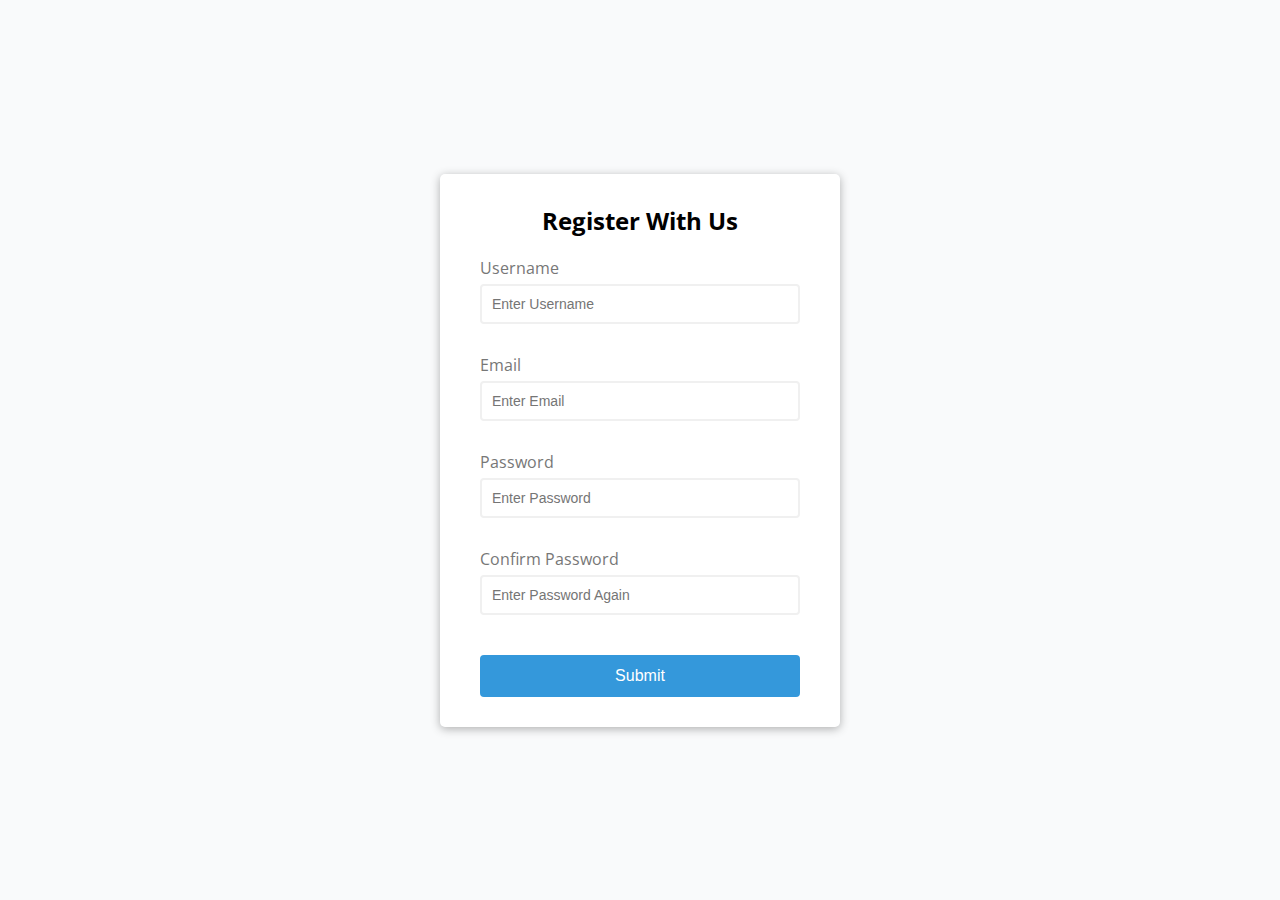
<file: 01-Form Validator/index.html>
<!DOCTYPE html>
<html lang="en">
<head>
    <meta charset="UTF-8">
    <meta name="viewport" content="width=device-width, initial-scale=1.0">
    <meta http-equiv="X-UA-Compatible" content="ie=edge">
    <link rel="stylesheet" href="styles.css">
    <title>Form Validator</title>
</head>
<body>
    <div class="container">
        <form id="form" class="form">
            <h2>Register With Us</h2>
            <div class="form-control">
                <label for="username">Username</label>
                <input type="text" id="username" placeholder="Enter Username">
                <small>Error Message</small>
            </div>

            <div class="form-control">
                <label for="email">Email</label>
                <input type="text" id="email" placeholder="Enter Email">
                <small>Error Message</small>
            </div>

            <div class="form-control">
                <label for="password">Password</label>
                <input type="password" id="password" placeholder="Enter Password">
                <small>Error Message</small>
            </div>

            <div class="form-control">
                <label for="password2">Confirm Password</label>
                <input type="password" id="password2" placeholder="Enter Password Again">
                <small>Error Message</small>
            </div>
            <button>Submit</button>
        </form>
    </div>


    <script src="script.js"></script>
</body>
</html>
</file>
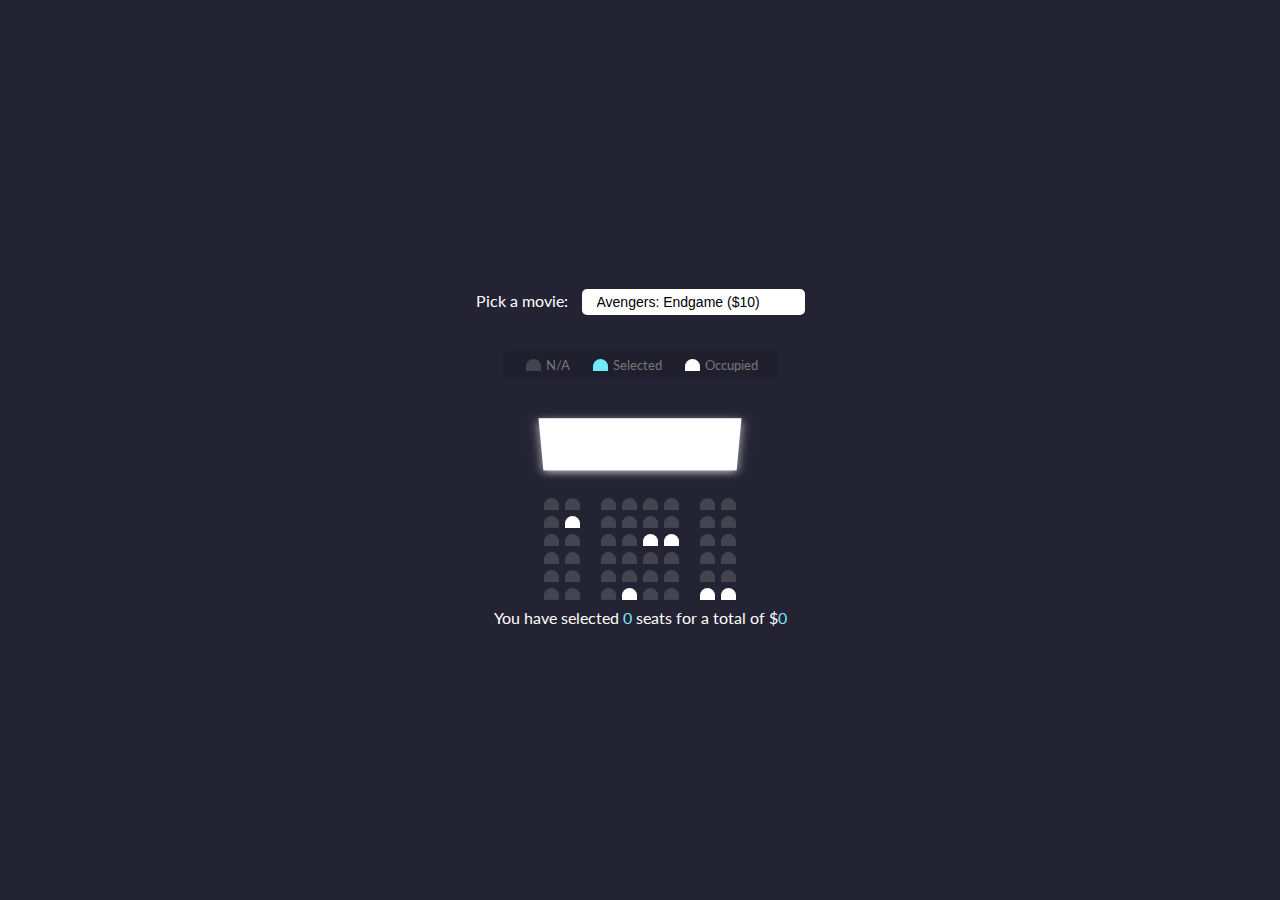
<file: 02-Movie Seat Booking/index.html>
<!DOCTYPE html>
<html lang="en">
<head>
    <meta charset="UTF-8">
    <meta name="viewport" content="width=device-width, initial-scale=1.0">
    <meta http-equiv="X-UA-Compatible" content="ie=edge">
    <link rel="stylesheet" href="style.css">
    <title>Movie Seat Booking</title>
</head>
<body>
    <div class="movie-container">
        <label>Pick a movie:</label>
        <select id="movie">
            <option value="10">Avengers: Endgame ($10)</option>
            <option value="12">Avengers: Age of Ultron ($12)</option>
            <option value="8">Avengers: Infinity Gauntlet ($8)</option>
            <option value="9">Cats ($9)</option>
        </select>
    </div>

    <ul class="showcase">
        <li>
            <div class="seat"></div>
            <small>N/A</small>
        </li>

        <li>
            <div class="seat selected"></div>
            <small>Selected</small>
        </li>

        <li>
            <div class="seat occupied"></div>
            <small>Occupied</small>
        </li>
    </ul>

    <div class="container">
        <div class="screen"></div>

        <div class="row">
            <div class="seat"></div>
            <div class="seat"></div>
            <div class="seat"></div>
            <div class="seat"></div>
            <div class="seat"></div>
            <div class="seat"></div>
            <div class="seat"></div>
            <div class="seat"></div>
        </div>

        <div class="row">
            <div class="seat"></div>
            <div class="seat occupied"></div>
            <div class="seat"></div>
            <div class="seat"></div>
            <div class="seat"></div>
            <div class="seat"></div>
            <div class="seat"></div>
            <div class="seat"></div>
        </div>

        <div class="row">
            <div class="seat"></div>
            <div class="seat"></div>
            <div class="seat"></div>
            <div class="seat"></div>
            <div class="seat occupied"></div>
            <div class="seat occupied"></div>
            <div class="seat"></div>
            <div class="seat"></div>
        </div>

        <div class="row">
            <div class="seat"></div>
            <div class="seat"></div>
            <div class="seat"></div>
            <div class="seat"></div>
            <div class="seat"></div>
            <div class="seat"></div>
            <div class="seat"></div>
            <div class="seat"></div>
        </div>

        <div class="row">
            <div class="seat"></div>
            <div class="seat"></div>
            <div class="seat"></div>
            <div class="seat"></div>
            <div class="seat"></div>
            <div class="seat"></div>
            <div class="seat"></div>
            <div class="seat"></div>
        </div>

        <div class="row">
            <div class="seat"></div>
            <div class="seat"></div>
            <div class="seat"></div>
            <div class="seat occupied"></div>
            <div class="seat"></div>
            <div class="seat"></div>
            <div class="seat occupied"></div>
            <div class="seat occupied"></div>
        </div>
    </div>

    <p class="text">You have selected <span id="count">0</span> seats for a total of $<span id="total">0</span></p>
    
    <script src="script.js"></script>
</body>
</html>
</file>
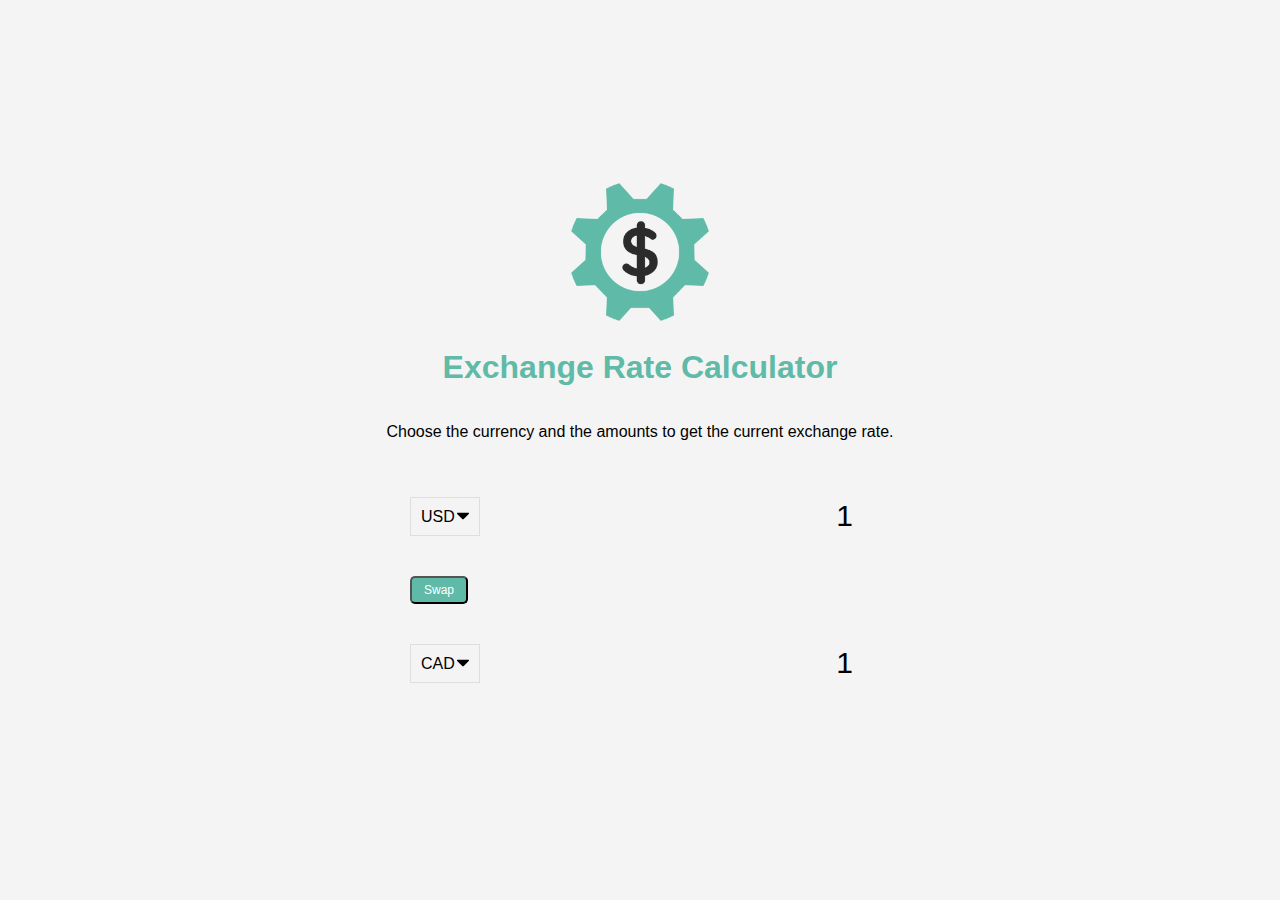
<file: 04-exchange-rate-calc/index.html>
<!DOCTYPE html>
<html lang="en">
  <head>
    <meta charset="UTF-8" />
    <meta name="viewport" content="width=device-width, initial-scale=1.0" />
    <title>Exchange Rate Calculator</title>
    <link rel="stylesheet" href="style.css" />
  </head>
  <body>
    <img src="img/money.png" alt="" class="money-img" />
    <h1>Exchange Rate Calculator</h1>
    <p>Choose the currency and the amounts to get the current exchange rate.</p>

    <div class="container">
      <div class="currency">
        <select id="currency-one">
          <option value="AED">AED</option>
          <option value="ARS">ARS</option>
          <option value="AUD">AUD</option>
          <option value="BGN">BGN</option>
          <option value="BRL">BRL</option>
          <option value="BSD">BSD</option>
          <option value="CAD">CAD</option>
          <option value="CHF">CHF</option>
          <option value="CLP">CLP</option>
          <option value="CNY">CNY</option>
          <option value="COP">COP</option>
          <option value="CZK">CZK</option>
          <option value="DKK">DKK</option>
          <option value="DOP">DOP</option>
          <option value="EGP">EGP</option>
          <option value="EUR">EUR</option>
          <option value="FJD">FJD</option>
          <option value="GBP">GBP</option>
          <option value="GTQ">GTQ</option>
          <option value="HKD">HKD</option>
          <option value="HRK">HRK</option>
          <option value="HUF">HUF</option>
          <option value="IDR">IDR</option>
          <option value="ILS">ILS</option>
          <option value="INR">INR</option>
          <option value="ISK">ISK</option>
          <option value="JPY">JPY</option>
          <option value="KRW">KRW</option>
          <option value="KZT">KZT</option>
          <option value="MXN">MXN</option>
          <option value="MYR">MYR</option>
          <option value="NOK">NOK</option>
          <option value="NZD">NZD</option>
          <option value="PAB">PAB</option>
          <option value="PEN">PEN</option>
          <option value="PHP">PHP</option>
          <option value="PKR">PKR</option>
          <option value="PLN">PLN</option>
          <option value="PYG">PYG</option>
          <option value="RON">RON</option>
          <option value="RUB">RUB</option>
          <option value="SAR">SAR</option>
          <option value="SEK">SEK</option>
          <option value="SGD">SGD</option>
          <option value="THB">THB</option>
          <option value="TRY">TRY</option>
          <option value="TWD">TWD</option>
          <option value="UAH">UAH</option>
          <option value="USD" selected>USD</option>
          <option value="UYU">UYU</option>
          <option value="VND">VND</option>
          <option value="ZAR">ZAR</option>
        </select>
        <input type="number" id="amount-one" placeholder="0" value="1" />
      </div>

      <div class="swap-rate-container">
        <button class="btn" id="swap">Swap</button>
        <div class="rate" id="rate"></div>
      </div>

      <div class="currency">
        <select id="currency-two">
          <option value="AED">AED</option>
          <option value="ARS">ARS</option>
          <option value="AUD">AUD</option>
          <option value="BGN">BGN</option>
          <option value="BRL">BRL</option>
          <option value="BSD">BSD</option>
          <option value="CAD" selected>CAD</option>
          <option value="CHF">CHF</option>
          <option value="CLP">CLP</option>
          <option value="CNY">CNY</option>
          <option value="COP">COP</option>
          <option value="CZK">CZK</option>
          <option value="DKK">DKK</option>
          <option value="DOP">DOP</option>
          <option value="EGP">EGP</option>
          <option value="EUR">EUR</option>
          <option value="FJD">FJD</option>
          <option value="GBP">GBP</option>
          <option value="GTQ">GTQ</option>
          <option value="HKD">HKD</option>
          <option value="HRK">HRK</option>
          <option value="HUF">HUF</option>
          <option value="IDR">IDR</option>
          <option value="ILS">ILS</option>
          <option value="INR">INR</option>
          <option value="ISK">ISK</option>
          <option value="JPY">JPY</option>
          <option value="KRW">KRW</option>
          <option value="KZT">KZT</option>
          <option value="MXN">MXN</option>
          <option value="MYR">MYR</option>
          <option value="NOK">NOK</option>
          <option value="NZD">NZD</option>
          <option value="PAB">PAB</option>
          <option value="PEN">PEN</option>
          <option value="PHP">PHP</option>
          <option value="PKR">PKR</option>
          <option value="PLN">PLN</option>
          <option value="PYG">PYG</option>
          <option value="RON">RON</option>
          <option value="RUB">RUB</option>
          <option value="SAR">SAR</option>
          <option value="SEK">SEK</option>
          <option value="SGD">SGD</option>
          <option value="THB">THB</option>
          <option value="TRY">TRY</option>
          <option value="TWD">TWD</option>
          <option value="UAH">UAH</option>
          <option value="USD">USD</option>
          <option value="UYU">UYU</option>
          <option value="VND">VND</option>
          <option value="ZAR">ZAR</option>
        </select>
        <input type="number" id="amount-two" placeholder="0" value="1" />
      </div>
    </div>
    <script src="script.js"></script>
  </body>
</html>
</file>
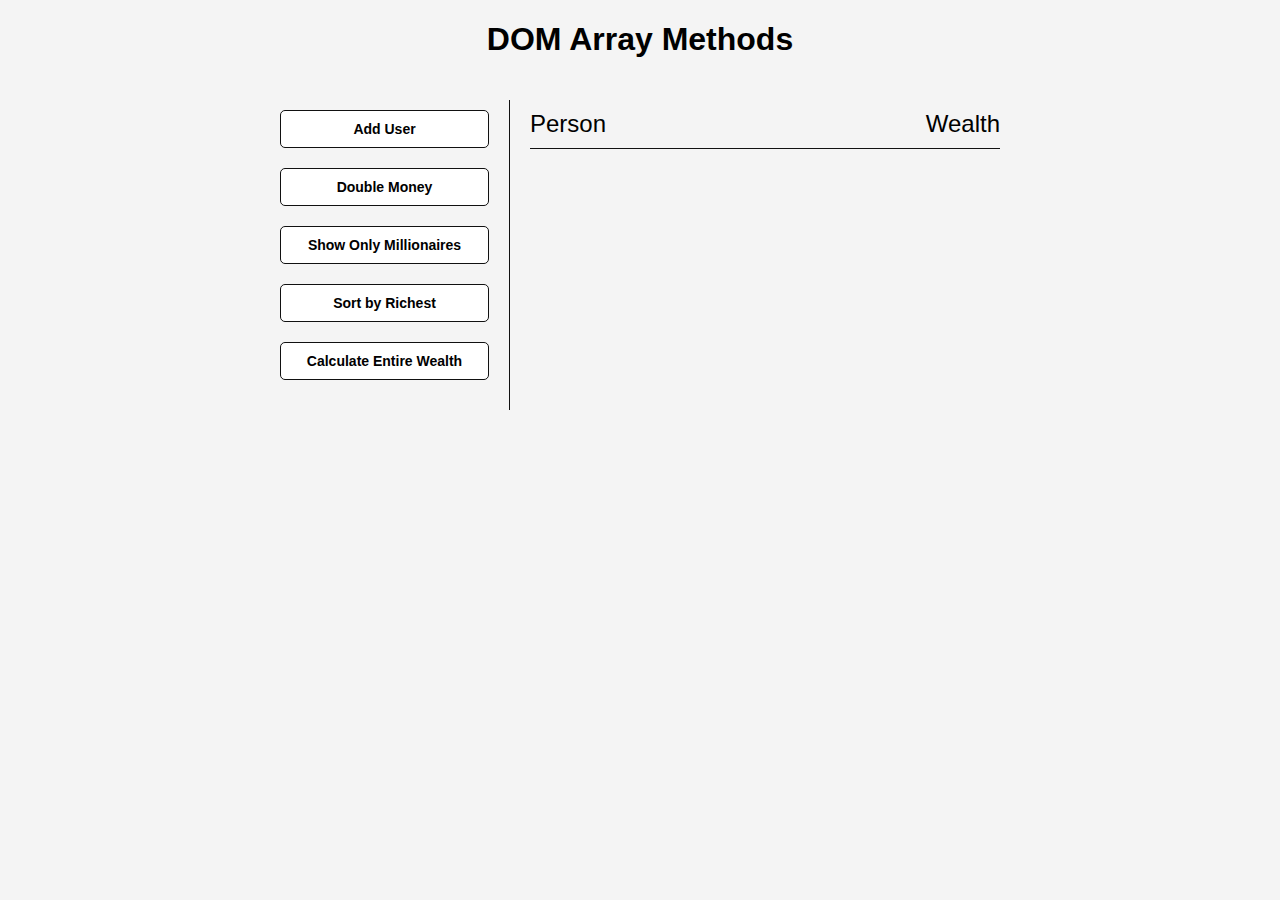
<file: 05-DOM-Array-Methods/index.html>
<!DOCTYPE html>
<html lang="en">
  <head>
    <meta charset="UTF-8" />
    <meta name="viewport" content="width=device-width, initial-scale=1.0" />
    <title>Array Methods</title>
    <link rel="stylesheet" href="style.css" />
  </head>
  <body>
    <h1>DOM Array Methods</h1>
    <div class="container">
      <aside>
        <button id="add-user">Add User</button>
        <button id="double">Double Money</button>
        <button id="show-millionaires">Show Only Millionaires</button>
        <button id="sort">Sort by Richest</button>
        <button id="calculate-wealth">Calculate Entire Wealth</button>
      </aside>

      <main id="main">
        <h2><strong>Person</strong> Wealth</h2>
      </main>
    </div>
    <script src="script.js"></script>
  </body>
</html>
</file>
<file: 01-Form Validator/styles.css>
@import url('https://fonts.googleapis.com/css?family=Open+Sans&display=swap');

:root {
    --success-color: #2ecc71;
    --error-color: #e74c3c; 
}

* {
    box-sizing: border-box;
}

body {
    background-color: #f9fafb;
    font-family: 'Open Sans', sans-serif;
    display: flex;
    align-items: center;
    justify-content: center;
    min-height: 100vh;
    margin: 0;
}

.container {
    background-color: white;
    border-radius: 5px;
    box-shadow: 0 2px 10px rgba(0,0,0,0.3);
    width: 400px;
}

h2 {
    text-align: center;
    margin: 0 0 20px;
}

.form {
    padding: 30px 40px;
}

.form-control {
    margin-bottom: 10px;
    padding-bottom: 20px;
    position: relative;
}

.form-control label {
    color: #777;
    display: block;
    margin-bottom: 5px;
}

.form-control input {
   border: 2px solid #f0f0f0; 
   border-radius: 4px;
   display: block;
   width: 100%;
   padding: 10px;
   font-size: 14px;
}

.form-control input:focus {
    outline: 0;
    border-color: #777;
}

.form-control.success input {
    border-color: var(--success-color);
}

.form-control.error input {
    border-color: var(--error-color);
}

.form-control small {
    color: var(--error-color);
    position: absolute;
    bottom: 0;
    left: 0;
    visibility: hidden;
}

.form-control.error small {
    visibility: visible;
}

.form button {
    cursor: pointer;
    background-color: #3498db;
    border: 2px solid #3498db;
    border-radius: 4px;
    color: white;
    display: block;
    font-size: 16px;
    padding: 10px;
    margin-top: 20px;
    width: 100%;
}
</file>
<file: 02-Movie Seat Booking/style.css>
@import url('https://fonts.googleapis.com/css?family=Lato&display=swap');

* {
    box-sizing: border-box;
}

body {
    background-color: #242333;
    display: flex;
    flex-direction: column;
    color: white;
    align-items: center;
    justify-content: center;
    height: 100vh;
    font-family: 'Lato', sans-serif;
    margin: 0;
}

.movie-container {
    margin: 20px 0;
}

.movie-container select {
    background-color: #fff;
    border: 0;
    border-radius: 5px;
    font-size: 14px;
    margin-left: 10px;
    padding: 5px 15px 5px 15px;
    -moz-appearance: none;
    -webkit-appearance: none;
    appearance: none;
}

.seat {
    background-color: #444451;
    height: 12px;
    width: 15px;
    margin: 3px;
    border-top-left-radius: 10px;
    border-top-right-radius: 10px;
}

.seat.selected {
    background-color: #6feaf6;
}

.seat.occupied {
    background-color: #fff
}

.seat:nth-of-type(2) {
    margin-right: 18px;
}

.seat:nth-last-of-type(2) {
    margin-left: 18px;
}

.seat:not(.occupied):hover {
    cursor: pointer;
    transform: scale(1.2);
}

.showcase .seat:not(.occupied):hover {
    cursor: default;
    transform: scale(1);
}

.showcase {
    background-color: rgba(0,0,0,0.1);
    padding: 5px 10px;
    border-radius: 5px;
    color: #777;
    list-style-type: none;
    display: flex;
    justify-content: space-between;
}

.showcase li {
    display: flex;
    align-items: center;
    justify-content: center;
    margin: 0 10px;
}

.showcase li small {
    margin-left: 2px;
}

.container {
    perspective: 1000px;
}

.screen {
    background-color: white;
    height: 70px;
    width: 100%;
    margin: 15px 0;
    transform: rotateX(-45deg);
    box-shadow: 0 3px 10px rgba(255,255,255, 0.7);
}

.row {
    display: flex;
}

p.text {
    margin: 5px 0;
}

p.text span{
    color: #6feaf6
}
</file>
<file: 04-exchange-rate-calc/style.css>
:root {
  --primary-color: #5fbaa7;
}

* {
  box-sizing: border-box;
}

body {
  background-color: #f4f4f4;
  font-family: "Arial", "Helvetica", sans-serif;
  display: flex;
  flex-direction: column;
  align-items: center;
  justify-content: center;
  height: 100vh;
  margin: 0;
  padding: 20px;
}

h1 {
  color: var(--primary-color);
}

p {
  text-align: center;
}

.btn {
  color: white;
  background: var(--primary-color);
  cursor: pointer;
  border-radius: 5px;
  font-size: 12px;
  padding: 5px 12px;
}

.money-img {
  width: 150px;
}

.currency {
  padding: 40px 0;
  display: flex;
  align-items: center;
  justify-content: space-between;
}

.currency select {
  padding: 10px 20px 10px 10px;
  -moz-appearance: none;
  -webkit-appearance: none;
  appearance: none;
  border: 1px solid #dedede;
  font-size: 16px;
  background: transparent;
  background-image: url("data:image/svg+xml;charset=US-ASCII,%3Csvg%20xmlns%3D%22http%3A%2F%2Fwww.w3.org%2F2000%2Fsvg%22%20width%3D%22292.4%22%20height%3D%22292.4%22%3E%3Cpath%20fill%3D%22%20000002%22%20d%3D%22M287%2069.4a17.6%2017.6%200%200%200-13-5.4H18.4c-5%200-9.3%201.8-12.9%205.4A17.6%2017.6%200%200%200%200%2082.2c0%205%201.8%209.3%205.4%2012.9l128%20127.9c3.6%203.6%207.8%205.4%2012.8%205.4s9.2-1.8%2012.8-5.4L287%2095c3.5-3.5%205.4-7.8%205.4-12.8%200-5-1.9-9.2-5.5-12.8z%22%2F%3E%3C%2Fsvg%3E");
  background-position: right 10px top 50%, 0, 0;
  background-size: 12px auto, 100%;
  background-repeat: no-repeat;
}

.currency input {
  border: 0;
  background: transparent;
  font-size: 30px;
  text-align: right;
}

.swap-rate-container {
  display: flex;
  align-items: center;
  justify-content: space-between;
}

.rate {
  color: var(--primary-color);
  font-size: 14px;
  padding: 0 10px;
}

select:focus,
input:focus,
button:focus {
  outline: 0;
}

@media (max-width: 600px) {
  .currency input {
    width: 200px;
  }
}
</file>
<file: 05-DOM-Array-Methods/style.css>
* {
  box-sizing: border-box;
}

body {
  background: #f4f4f4;
  font-family: Arial, Helvetica, sans-serif;
  display: flex;
  flex-direction: column;
  align-items: center;
  min-height: 100vh;
  margin: 0;
}

.container {
  display: flex;
  padding: 20px;
  margin: 0 auto;
  max-width: 100%;
  width: 800px;
}

aside {
  padding: 10px 20px;
  width: 250px;
  border-right: 1px solid #111;
}

button {
  cursor: pointer;
  background-color: white;
  border: solid 1px #111;
  border-radius: 5px;
  display: block;
  width: 100%;
  padding: 10px;
  margin-bottom: 20px;
  font-weight: bold;
  font-size: 14px;
}

main {
  flex: 1;
  padding: 10px 20px;
}

h2 {
  border-bottom: 1px solid #111;
  padding-bottom: 10px;
  display: flex;
  justify-content: space-between;
  font-weight: 300;
  margin: 0 0 20px;
}

h3 {
  background-color: white;
  border-bottom: 1px solid #111;
  padding: 10px;
  display: flex;
  justify-content: space-between;
  font-weight: 300;
  margin: 20px 0 0;
}

.person {
  display: flex;
  justify-content: space-between;
  font-size: 20px;
  margin-bottom: 10px;
}
</file>
